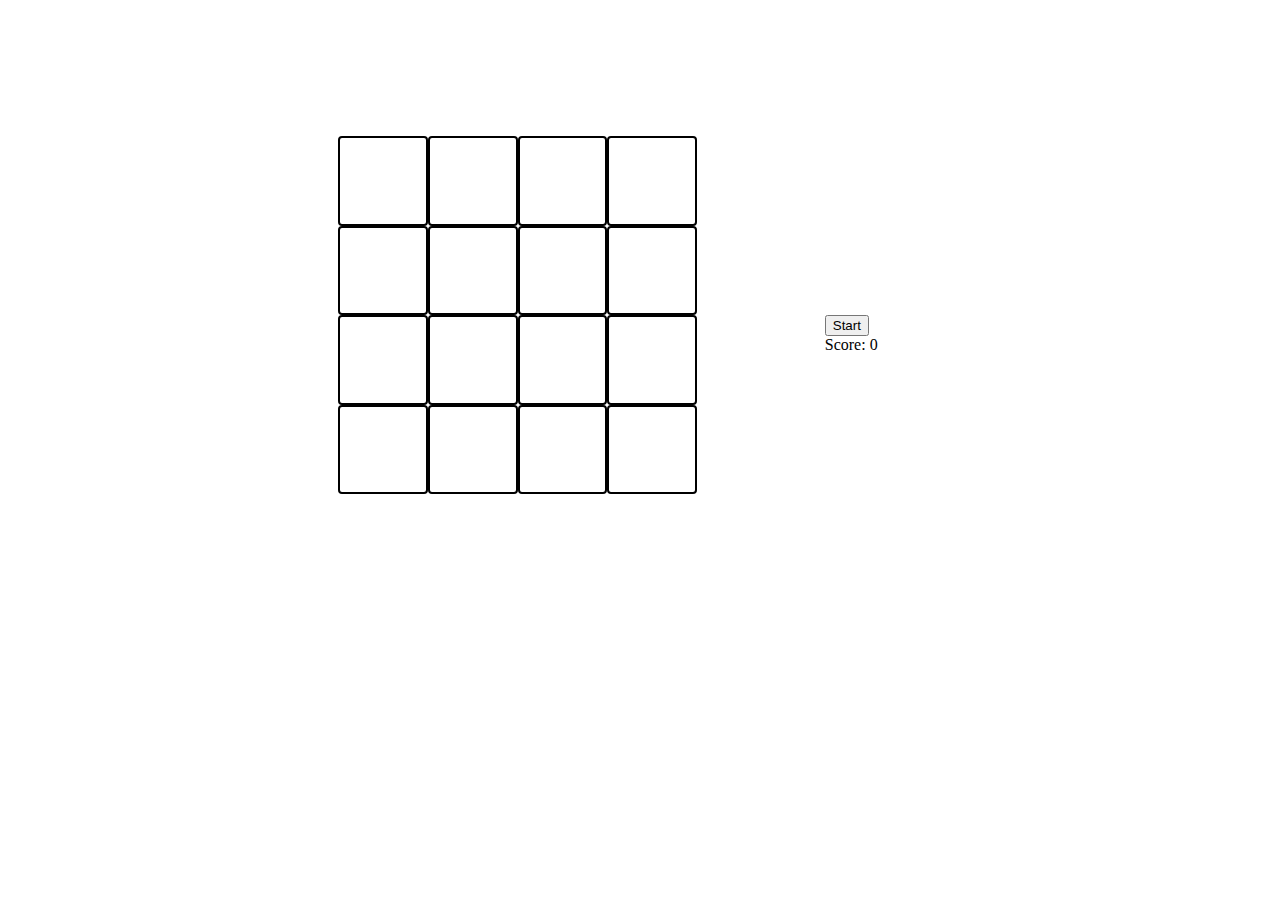
<file: index.html>
<!DOCTYPE html>
<html lang="en">
  <head>
    <meta charset="UTF-8" />
    <meta name="viewport" content="width=device-width, initial-scale=1.0" />
    <title>2048</title>
    <link rel="stylesheet" href="style.css" />
  </head>
  <body>
    <div id="overall" class="overall">
      <div id="game-container" class="game-container">
        <div class="box" id="box11"></div>
        <div class="box" id="box12"></div>
        <div class="box" id="box13"></div>
        <div class="box" id="box14"></div>
        <div class="box" id="box21"></div>
        <div class="box" id="box22"></div>
        <div class="box" id="box23"></div>
        <div class="box" id="box24"></div>
        <div class="box" id="box31"></div>
        <div class="box" id="box32"></div>
        <div class="box" id="box33"></div>
        <div class="box" id="box34"></div>
        <div class="box" id="box41"></div>
        <div class="box" id="box42"></div>
        <div class="box" id="box43"></div>
        <div class="box" id="box44"></div>
      </div>
      <div id="commands" class="commands">
        <button class="startAndReset" id="startAndReset">Start</button>
        <br />
        <span class="score" id="score"> Score: 0 </span>
      </div>
    </div>
    <script src="script.js"></script>
  </body>
</html>
</file>
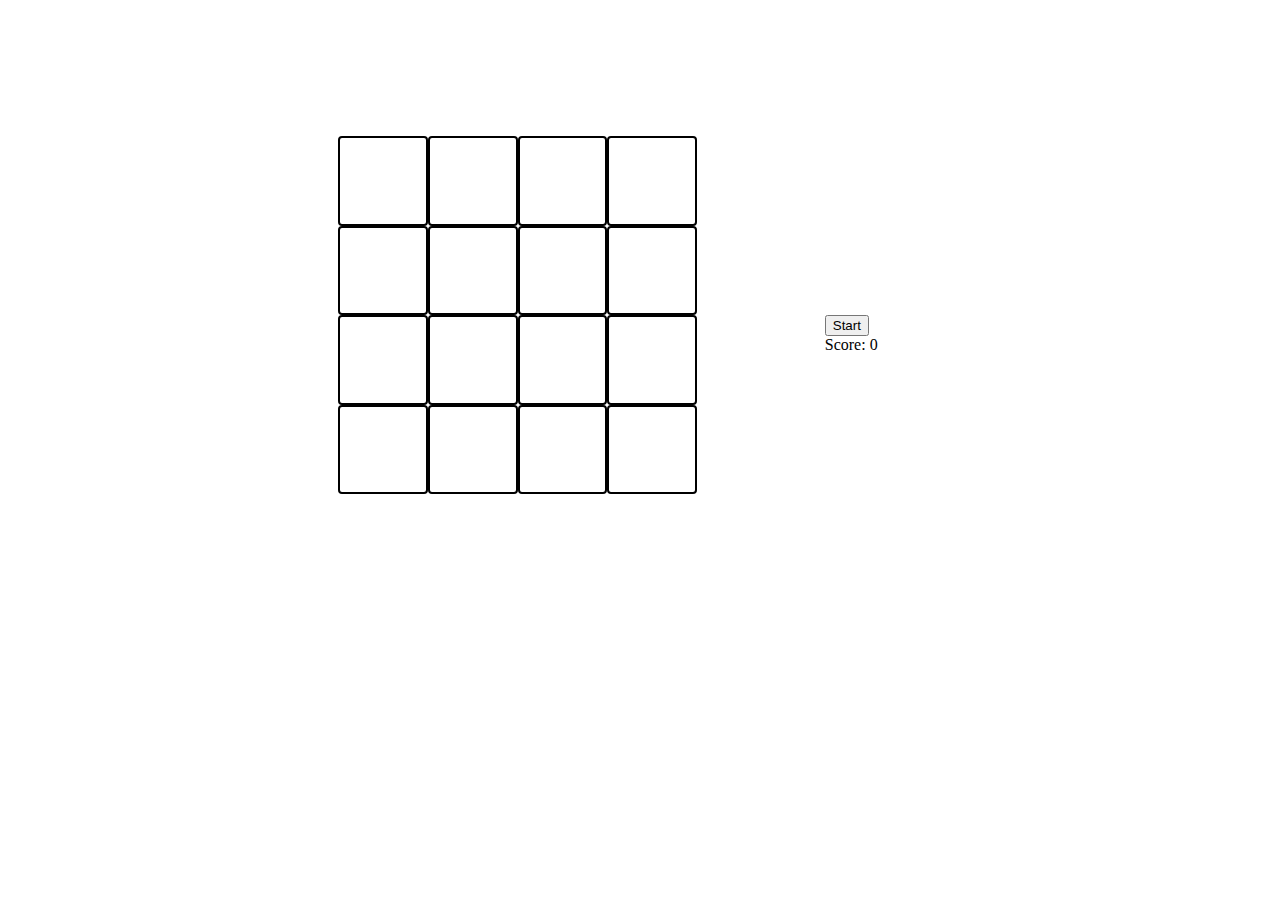
<file: 2048/index.html>
<!DOCTYPE html>
<html lang="en">
  <head>
    <meta charset="UTF-8" />
    <meta name="viewport" content="width=device-width, initial-scale=1.0" />
    <title>2048</title>
    <link rel="stylesheet" href="style.css" />
  </head>
  <body>
    <div id="overall" class="overall">
      <div id="game-container" class="game-container">
        <div class="box" id="box11"></div>
        <div class="box" id="box12"></div>
        <div class="box" id="box13"></div>
        <div class="box" id="box14"></div>
        <div class="box" id="box21"></div>
        <div class="box" id="box22"></div>
        <div class="box" id="box23"></div>
        <div class="box" id="box24"></div>
        <div class="box" id="box31"></div>
        <div class="box" id="box32"></div>
        <div class="box" id="box33"></div>
        <div class="box" id="box34"></div>
        <div class="box" id="box41"></div>
        <div class="box" id="box42"></div>
        <div class="box" id="box43"></div>
        <div class="box" id="box44"></div>
      </div>
      <div id="commands" class="commands">
        <button class="startAndReset" id="startAndReset">Start</button>
        <br />
        <span class="score" id="score"> Score: 0 </span>
      </div>
    </div>
    <script src="script.js"></script>
  </body>
</html>
</file>
<file: style.css>
.game-container {
  margin-top: 10vw;
  display: grid;
  grid-template-rows: repeat(4, 7vw);
  grid-template-columns: repeat(4, 7vw);
}

.overall {
  display: flex;
  justify-content: center;
}

.commands {
  margin: 24vw 5vw 10vw 10vw;
}

.box {
  display: flex;
  justify-content: center;
  align-items: center;
  border: solid 2px;
  border-radius: 4px;

  font-size: 2.5vw;
}

.box:hover {
  background-color: red;
  cursor: pointer;
}
</file>
<file: 2048/style.css>
.game-container {
  margin-top: 10vw;
  display: grid;
  grid-template-rows: repeat(4, 7vw);
  grid-template-columns: repeat(4, 7vw);
}

.overall {
  display: flex;
  justify-content: center;
}

.commands {
  margin: 24vw 5vw 10vw 10vw;
}

.box {
  display: flex;
  justify-content: center;
  align-items: center;
  border: solid 2px;
  border-radius: 4px;

  font-size: 2.5vw;
}

.box:hover {
  background-color: red;
  cursor: pointer;
}
</file>
